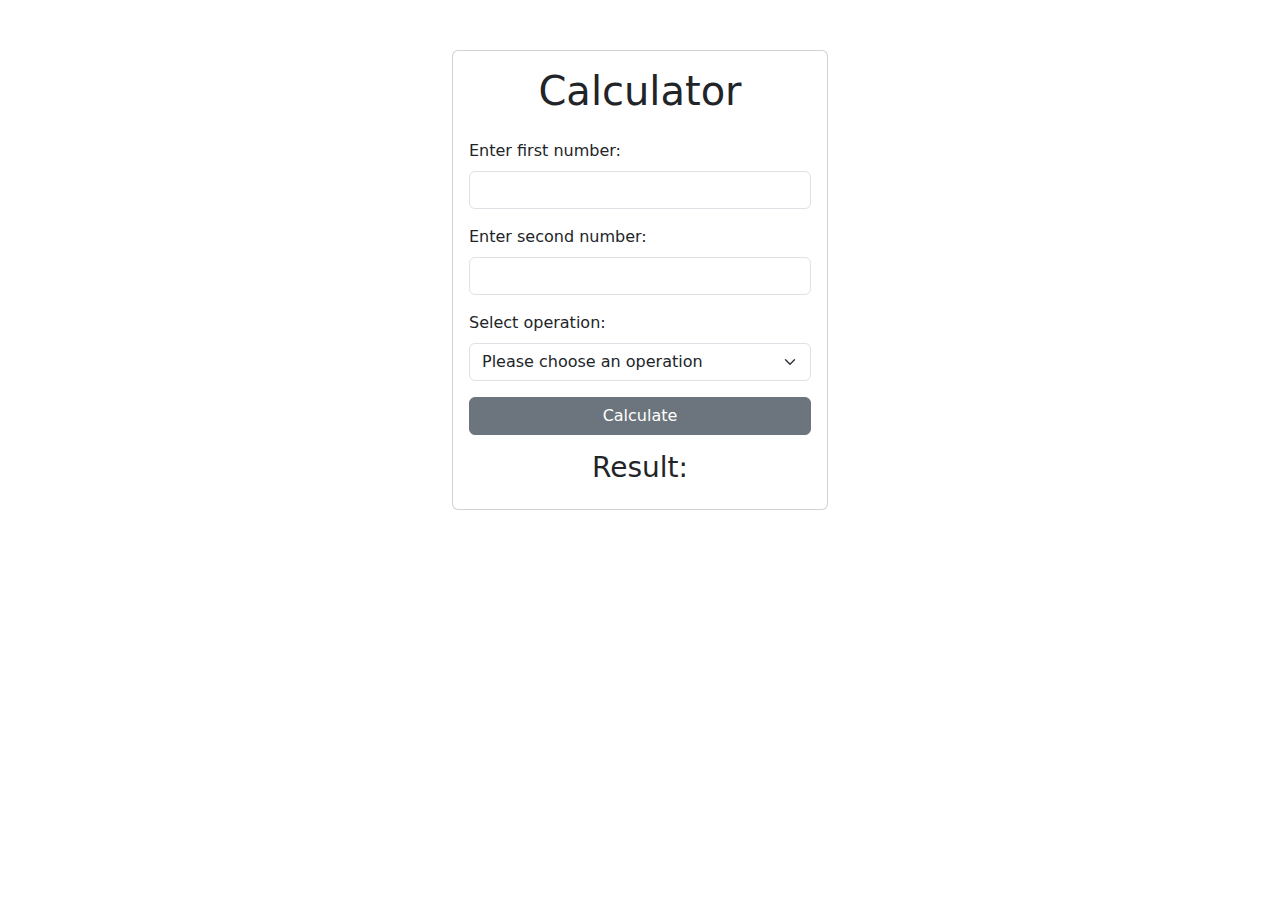
<file: EW-01/calculator/index.html>
<!DOCTYPE html>
<html lang="en">
<head>
  <meta charset="UTF-8">
  <meta name="viewport" content="width=device-width, initial-scale=1.0">
  <title>Calculator</title>
  <link href="https://cdn.jsdelivr.net/npm/bootstrap@5.1.3/dist/css/bootstrap.min.css" rel="stylesheet">
  <link rel="stylesheet" href="styles.css">
</head>
<body>
  <div class="container">
    <div class="card">
      <div class="card-body">
        <h1 class="text-center mb-4">Calculator</h1>
        <div class="mb-3">
          <label for="num1" class="form-label">Enter first number:</label>
          <input type="number" class="form-control" id="num1">
        </div>
        <div class="mb-3">
          <label for="num2" class="form-label">Enter second number:</label>
          <input type="number" class="form-control" id="num2">
        </div>
        <div class="mb-3">
          <label for="operation" class="form-label">Select operation:</label>
          <select class="form-select" id="operation">
            <option value="" selected disabled>Please choose an operation</option>
            <option value="add">Addition (+)</option>
            <option value="subtract">Subtraction (-)</option>
            <option value="multiply">Multiplication (*)</option>
            <option value="divide">Division (/)</option>
          </select>
        </div>
        <button type="button" class="btn btn-secondary w-100" onclick="calculate()">Calculate</button>
        <div class="mt-3">
          <h3 id="resultLabel" class="text-center">Result:</h3>
        </div>
        <div id="alertDiv"></div>
      </div>
    </div>
  </div>

  <script src="app.js"></script>
</body>
</html>
</file>
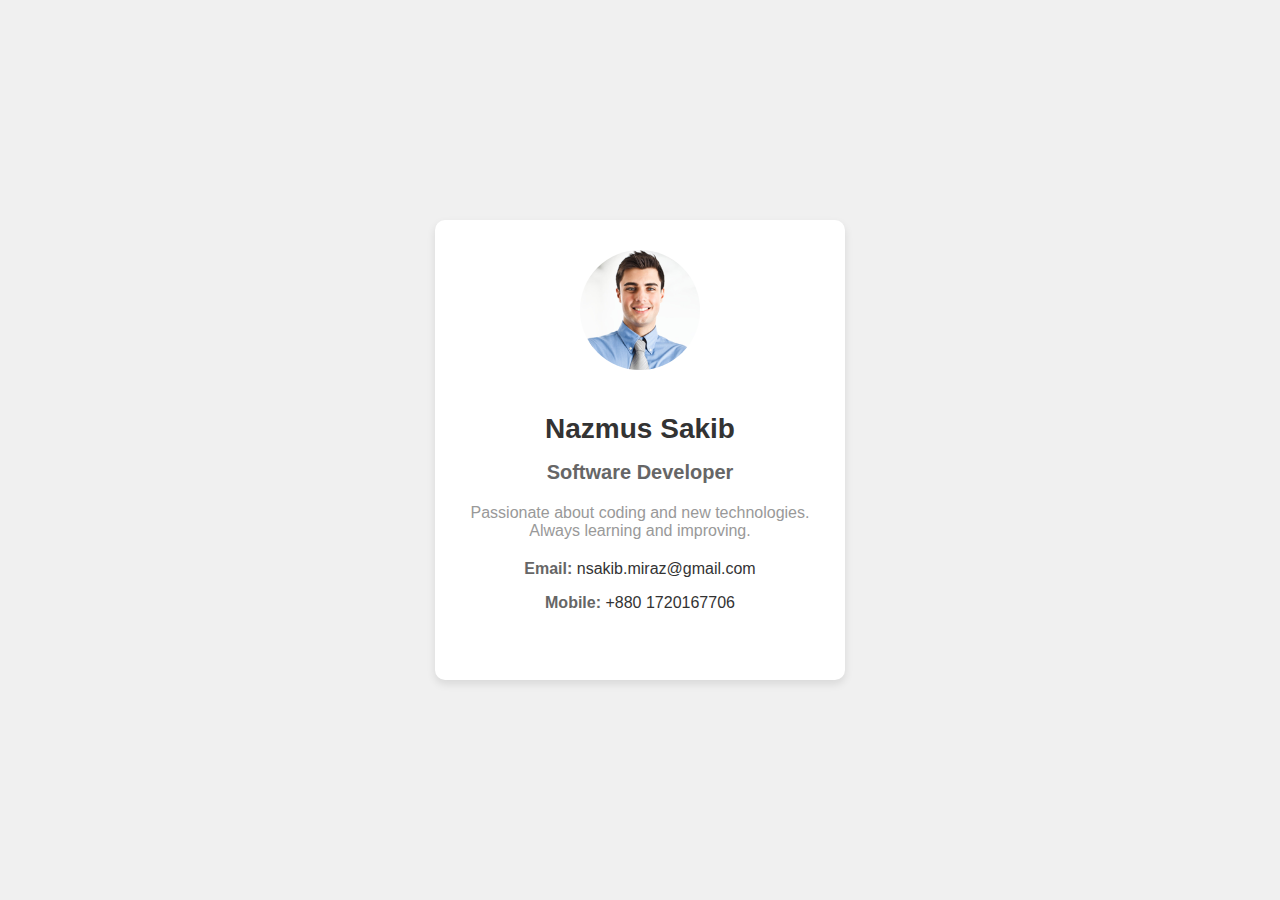
<file: EW-01/profile_card/index.html>
<!DOCTYPE html>
<html lang="en">
<head>
    <meta charset="UTF-8">
    <meta name="viewport" content="width=device-width, initial-scale=1.0">
    <title>Personal Profile Card</title>
    <link rel="stylesheet" href="styles.css">
</head>
<body>
    <div class="profile-card">
        <img src="profile.jpg" alt="Profile Picture" class="profile-picture">
        <h1 class="name">Nazmus Sakib</h1>
        <h2 class="occupation">Software Developer</h2>
        <p class="description">Passionate about coding and new technologies. Always learning and improving.</p>
        <div class="contact-info">
            <p><strong>Email:</strong> nsakib.miraz@gmail.com</p>
            <p><strong>Mobile:</strong> +880 1720167706</p>
        </div>
    </div>
</body>
</html>
</file>
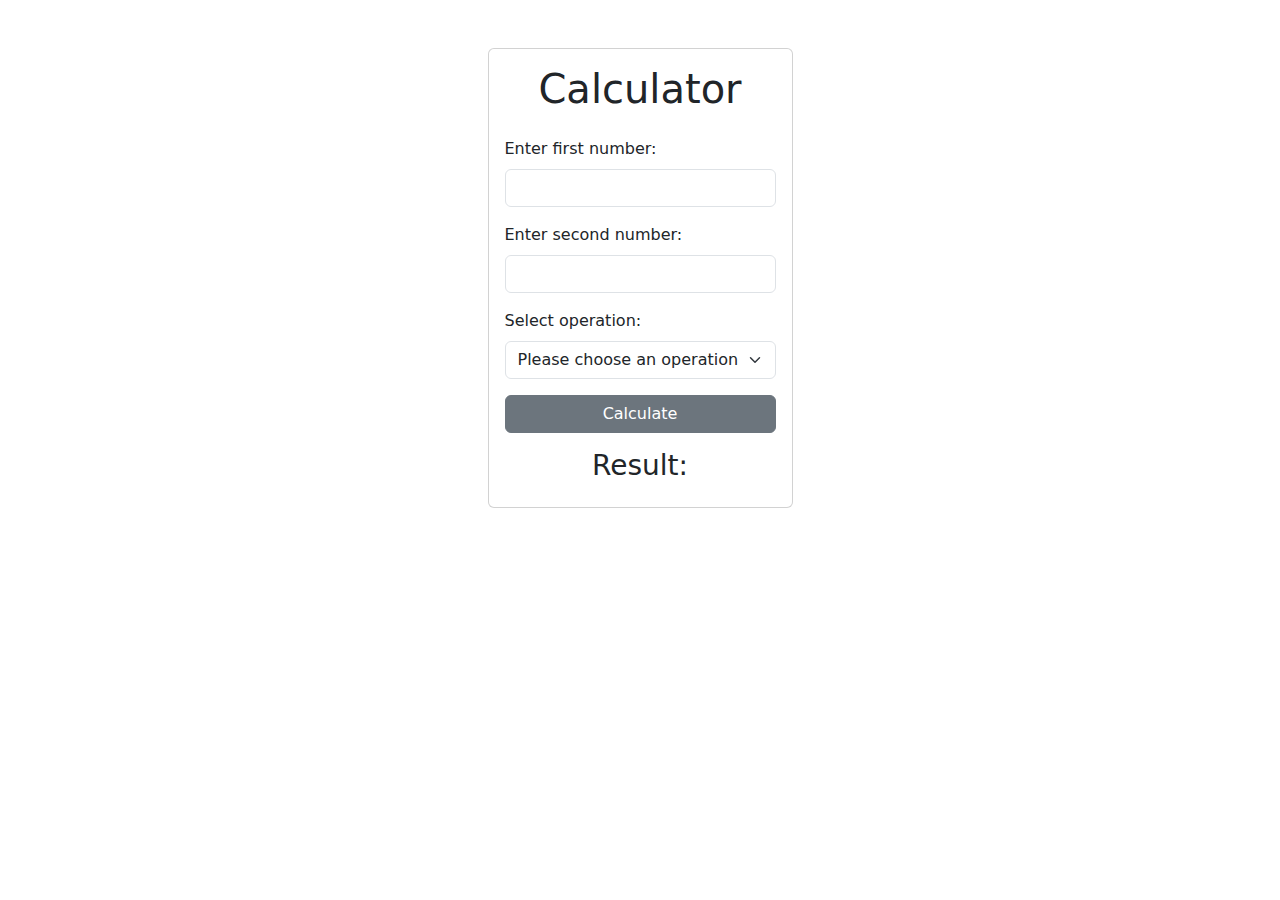
<file: EW-01/Assignment/calculator/index.html>
<!DOCTYPE html>
<html lang="en">
<head>
  <meta charset="UTF-8">
  <meta name="viewport" content="width=device-width, initial-scale=1.0">
  <title>Calculator</title>
  <link href="https://cdn.jsdelivr.net/npm/bootstrap@5.1.3/dist/css/bootstrap.min.css" rel="stylesheet">
</head>
<body>
  <div class="container-fluid d-flex justify-content-center align-items-center">
    <div class="card mt-5">
      <div class="card-body">
        <h1 class="text-center mb-4">Calculator</h1>
        <div class="mb-3">
          <label for="num1" class="form-label">Enter first number:</label>
          <input type="number" class="form-control" id="num1">
        </div>
        <div class="mb-3">
          <label for="num2" class="form-label">Enter second number:</label>
          <input type="number" class="form-control" id="num2">
        </div>
        <div class="mb-3">
          <label for="operation" class="form-label">Select operation:</label>
          <select class="form-select" id="operation">
            <option value="" selected disabled>Please choose an operation</option>
            <option value="add">Addition (+)</option>
            <option value="subtract">Subtraction (-)</option>
            <option value="multiply">Multiplication (*)</option>
            <option value="divide">Division (/)</option>
          </select>
        </div>
        <button type="button" class="btn btn-secondary w-100" onclick="calculate()">Calculate</button>
        <div class="mt-3">
          <h3 id="resultLabel" class="text-center">Result:</h3>
        </div>
        <div id="alertDiv"></div>
      </div>
    </div>
  </div>

  <script src="app.js"></script>
</body>
</html>
</file>
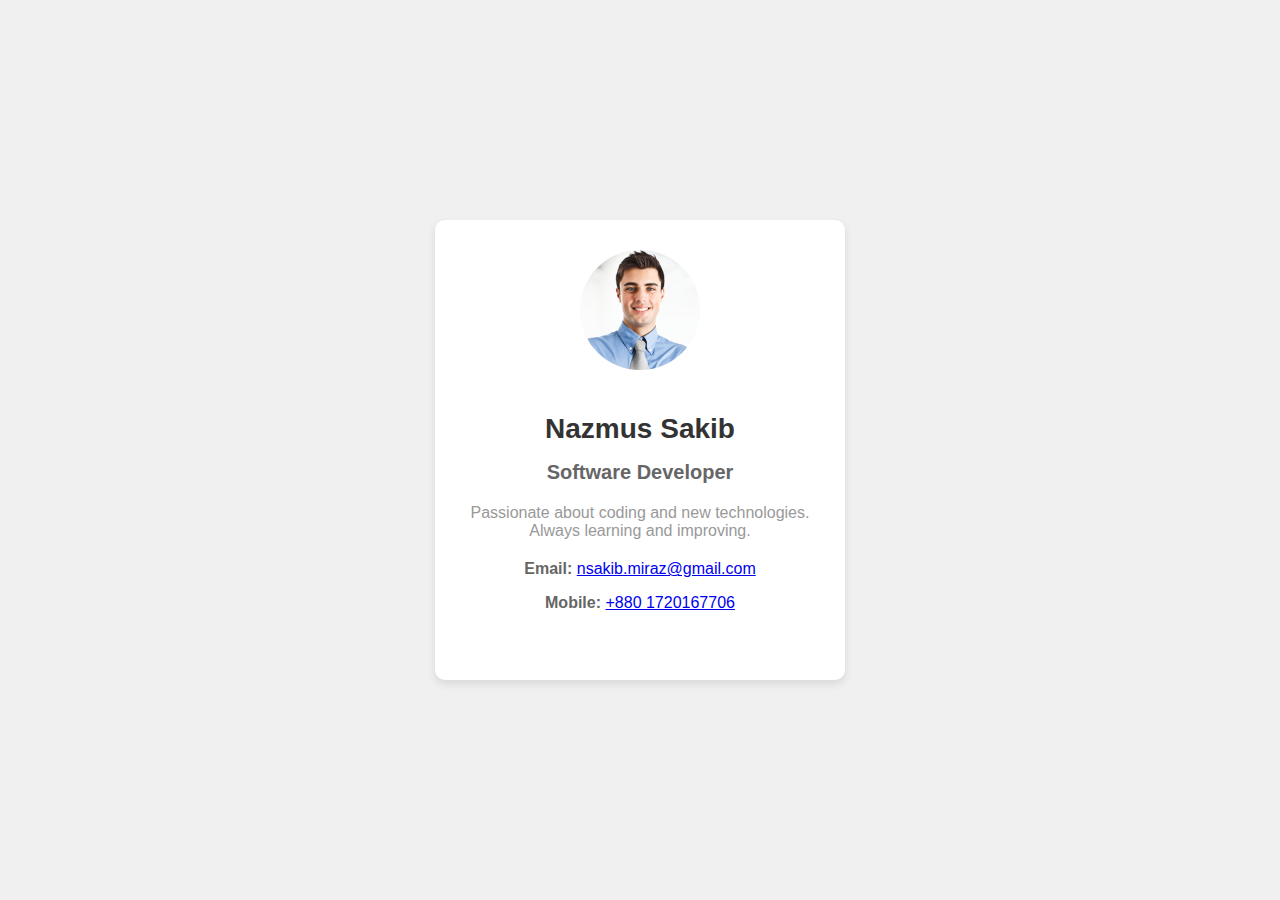
<file: EW-01/Assignment/profile_card/index.html>
<!DOCTYPE html>
<html lang="en">
<head>
    <meta charset="UTF-8">
    <meta name="viewport" content="width=device-width, initial-scale=1.0">
    <title>Personal Profile Card</title>
    <link rel="stylesheet" href="styles.css">
</head>
<body>
    <div class="profile-card">
        <img src="profile.jpg" alt="Profile Picture" class="profile-picture">
        <h1 class="name">Nazmus Sakib</h1>
        <h2 class="occupation">Software Developer</h2>
        <p class="description">Passionate about coding and new technologies. Always learning and improving.</p>
        <div class="contact-info">
            <p><strong>Email:</strong> <a href="mailto:nsakib.miraz@gmail.com">nsakib.miraz@gmail.com</a></p>
            <p><strong>Mobile:</strong> <a href="tel:+8801720167706">+880 1720167706</a></p>
        </div>
    </div>
</body>
</html>
</file>
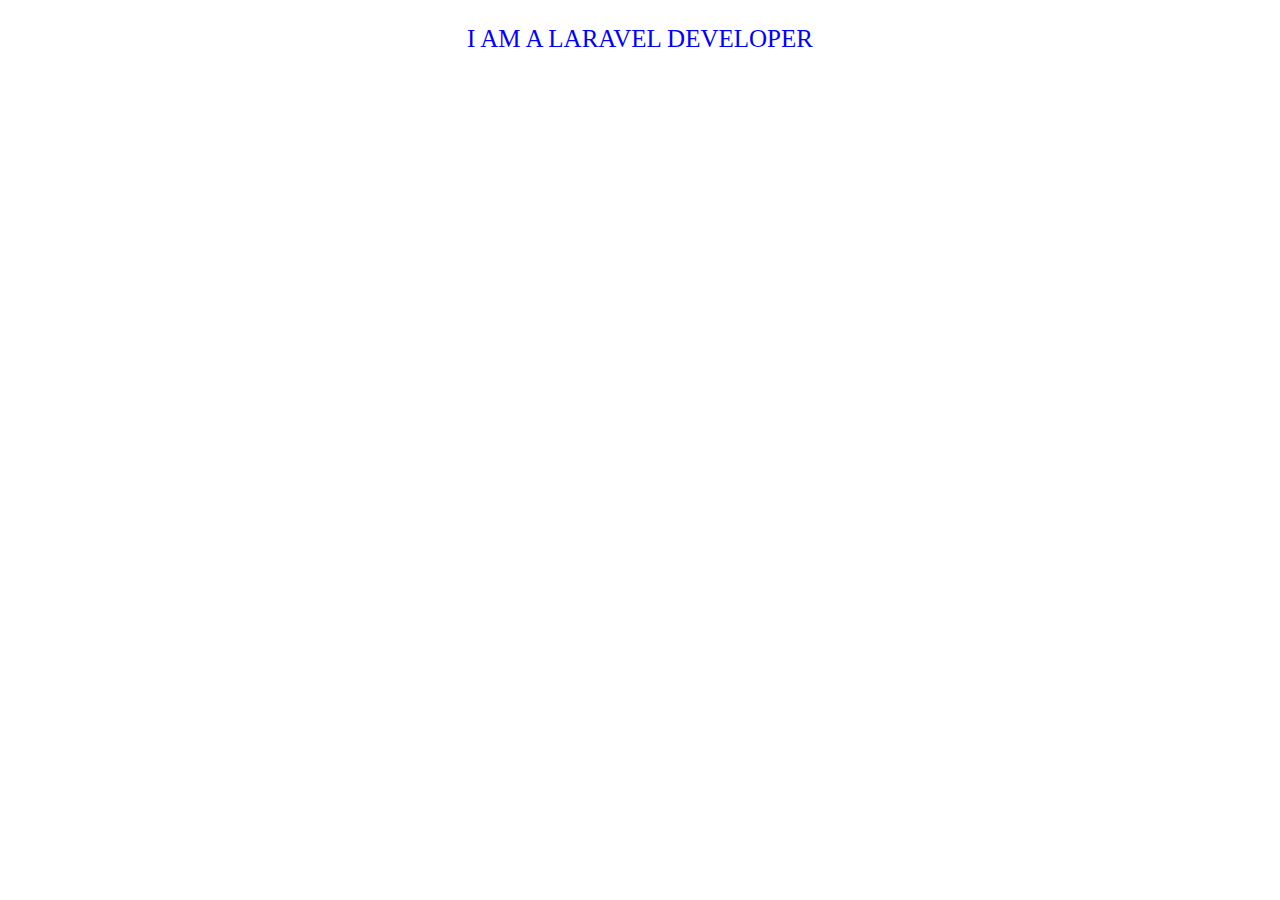
<file: EW-01/Live Test/task1.html>
<!DOCTYPE html>

<html lang="en">

  <head>

    <meta charset="UTF-8" />

    <meta name="viewport" content="width=device-width, initial-scale=1.0" />

    <title>Document</title>

    <style>

      /*Add your css here  */
      .custom-paragraph {
        font-size: 25px;
        color: blue;
        text-align: center;
        text-transform: uppercase;
      }
      /*Add your css here  */

    </style>

  </head>

  <body>

    <p class="custom-paragraph">I am a Laravel Developer</p>

  </body>

</html>
</file>
<file: EW-01/calculator/styles.css>
.container {
    max-width: 400px;
    margin-top: 50px;
}

.alert {
    margin-bottom: 15px;
}

.alert-danger {
    background-color: #f8d7da;
    border-color: #f5c6cb;
    color: #721c24;
}

.result-label {
    margin-right: 5px;
}
</file>
<file: EW-01/profile_card/styles.css>
body {
    display: flex;
    justify-content: center;
    align-items: center;
    height: 100vh;
    margin: 0;
    background-color: #f0f0f0;
    font-family: 'Segoe UI', Tahoma, Geneva, Verdana, sans-serif;
}

.profile-card {
    width: 350px;
    height: 400px;
    padding: 30px;
    background-color: #ffffff;
    border-radius: 10px;
    box-shadow: 0 4px 8px rgba(0, 0, 0, 0.1);
    text-align: center;
}

.profile-picture {
    width: 120px;
    height: 120px;
    border-radius: 50%;
    object-fit: cover;
    margin-bottom: 20px;
}

.name {
    font-size: 28px;
    color: #333;
    margin-bottom: 10px;
    font-family: 'Montserrat', Arial, sans-serif;
}

.occupation {
    font-size: 20px;
    color: #666;
    margin-bottom: 20px;
    font-family: 'Roboto', Arial, sans-serif;
}

.description {
    font-size: 16px;
    color: #999;
    margin-bottom: 20px;
    font-family: 'Poppins', Arial, sans-serif;
}

.contact-info {
    font-size: 16px;
    color: #333;
    font-family: 'Open Sans', Arial, sans-serif;
}

.contact-info strong {
    color: #666;
}
</file>
<file: EW-01/Assignment/profile_card/styles.css>
body {
    display: flex;
    justify-content: center;
    align-items: center;
    height: 100vh;
    margin: 0;
    background-color: #f0f0f0;
    font-family: 'Segoe UI', Tahoma, Geneva, Verdana, sans-serif;
}

.profile-card {
    width: 350px;
    height: 400px;
    padding: 30px;
    background-color: #ffffff;
    border-radius: 10px;
    box-shadow: 0 4px 8px rgba(0, 0, 0, 0.1);
    text-align: center;
}

.profile-picture {
    width: 120px;
    height: 120px;
    border-radius: 50%;
    object-fit: cover;
    margin-bottom: 20px;
}

.name {
    font-size: 28px;
    color: #333;
    margin-bottom: 10px;
    font-family: 'Montserrat', Arial, sans-serif;
}

.occupation {
    font-size: 20px;
    color: #666;
    margin-bottom: 20px;
    font-family: 'Roboto', Arial, sans-serif;
}

.description {
    font-size: 16px;
    color: #999;
    margin-bottom: 20px;
    font-family: 'Poppins', Arial, sans-serif;
}

.contact-info {
    font-size: 16px;
    color: #333;
    font-family: 'Open Sans', Arial, sans-serif;
}

.contact-info strong {
    color: #666;
}
</file>
